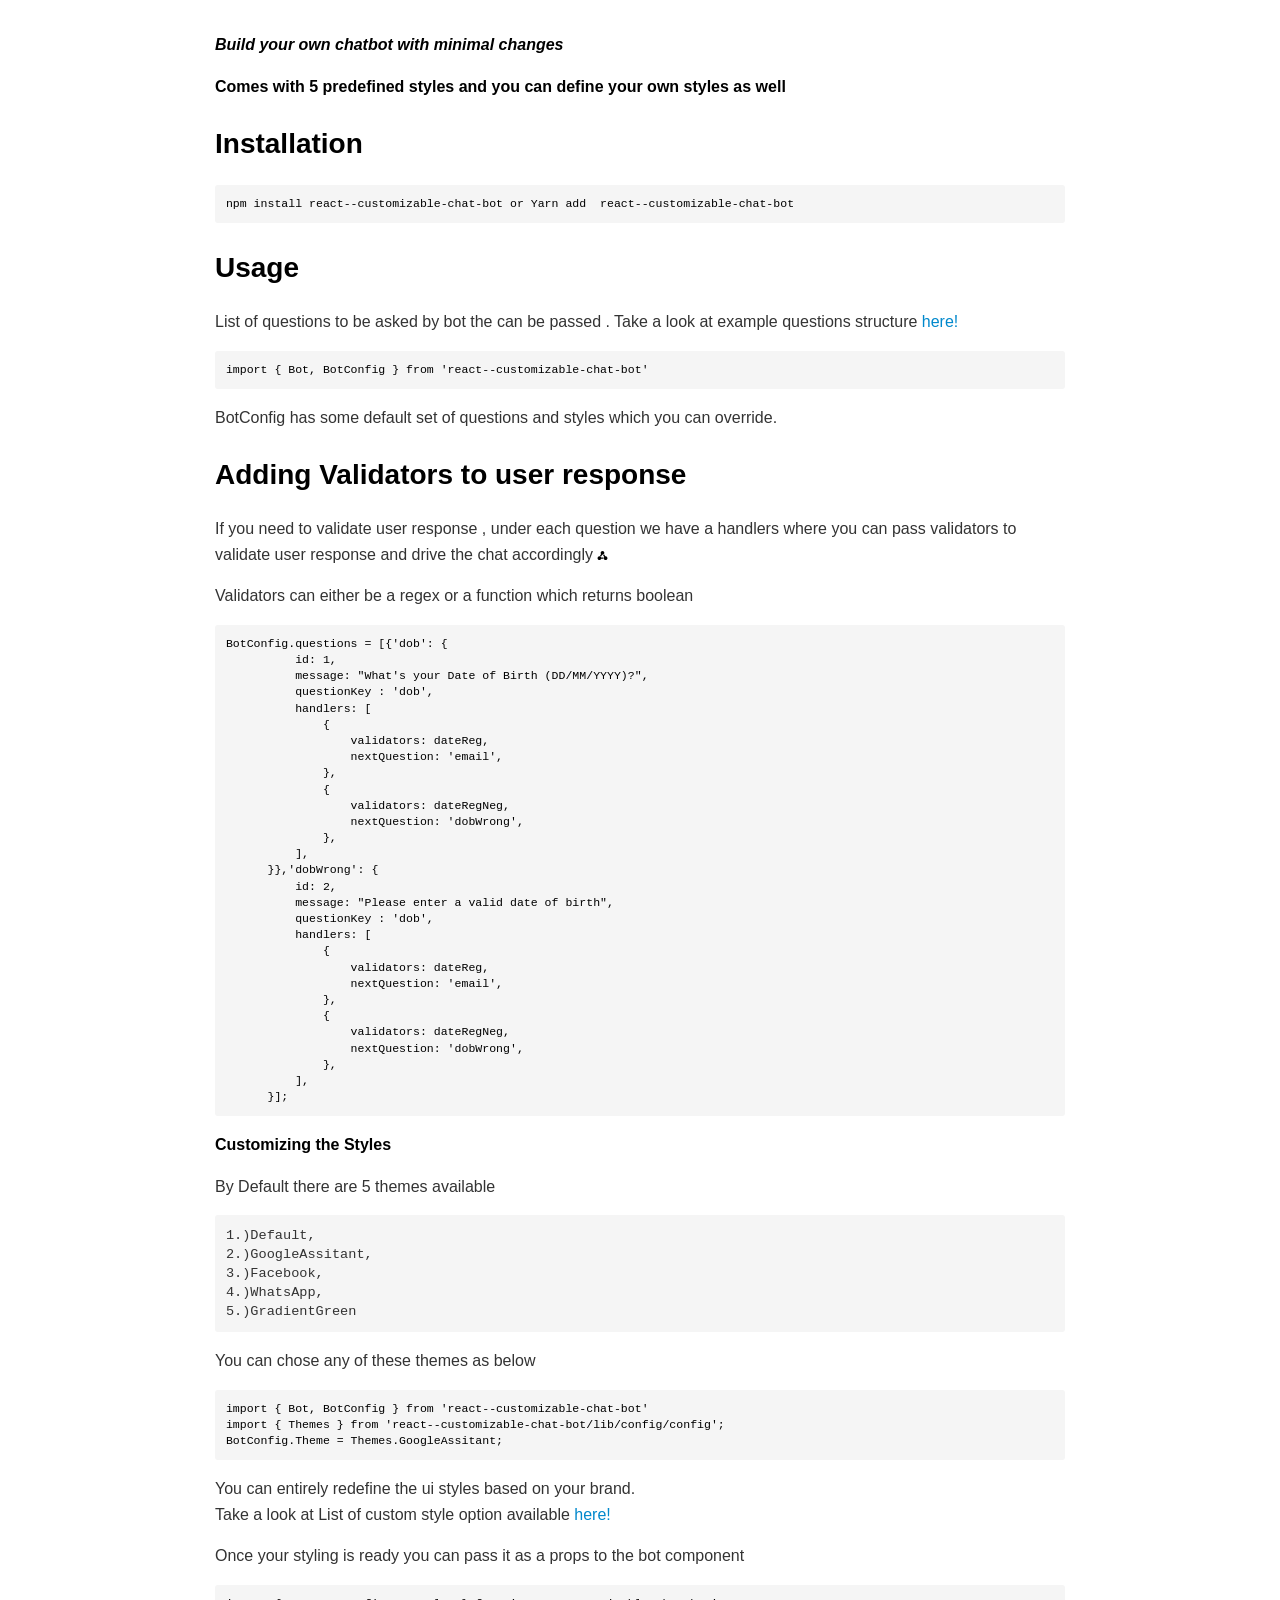
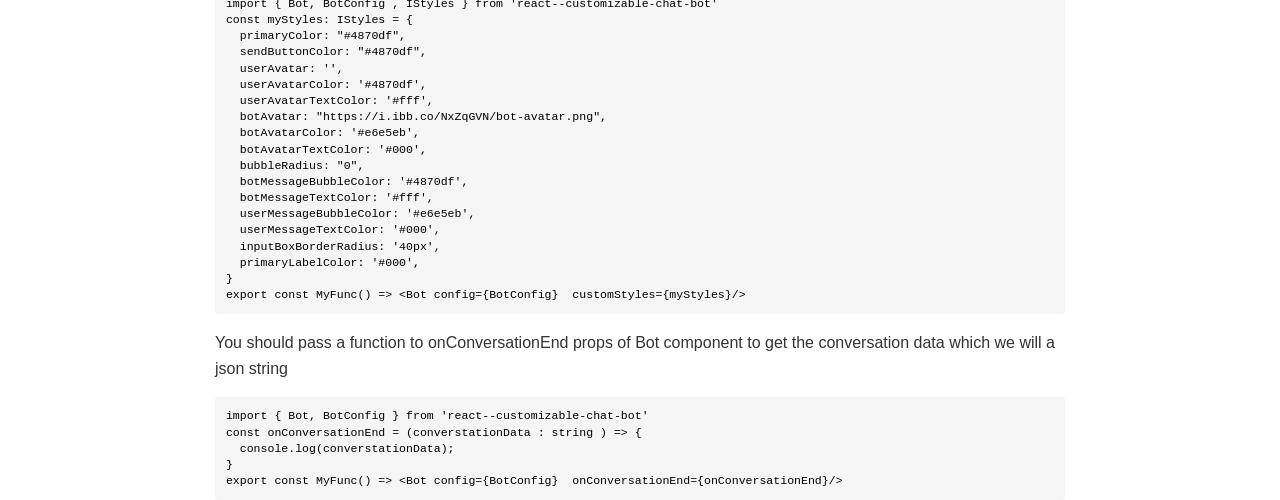
<file: bot-example.html>
<html>
    <head>
    <title>README</title>
    <meta charset="utf-8">
    <meta name="viewport" content="width=device-width, initial-scale=1.0">
    <link rel="stylesheet" href="styles.css">
    <link rel="stylesheet" href="katex.css">

</head>
<body for="html-export">
    <div class="mume markdown-preview  ">
        <p><strong><em>Build your own chatbot with minimal changes</em></strong></p>
        <p><strong>Comes with 5 predefined styles and you can define your own styles as well</strong></p>
        <h2 class="mume-header" id="installation"><strong>Installation</strong></h2>
        <pre data-role="codeBlock" data-info="" class="language-"><code>npm install react--customizable-chat-bot or Yarn add  react--customizable-chat-bot
</code></pre>
        <h2 class="mume-header" id="usage"><strong>Usage</strong></h2>
        <p>List of questions to be asked by bot the can be passed . Take a look at example questions structure <a href="https://github.com/chithakumar13/Bot-Example/blob/master/src/config/Question/Questionnare.ts">here!</a></p>
        <pre data-role="codeBlock" data-info="" class="language-"><code>import { Bot, BotConfig } from 'react--customizable-chat-bot'
</code></pre>
        <p>BotConfig has some default set of questions and styles which you can override.</p>
        <h2 class="mume-header" id="adding-validators-to-user-response"><strong>Adding Validators to user response</strong></h2>
        <p>If you need to validate user response , under each question we have a handlers where you can pass validators to validate user response and drive the chat accordingly <a href="https://coindataflow.com/de/aktie/AMGDF"><img src="cdf.svg" alt="aston martin lagonda aktie" width="11" style="vertical-align: middle;"></a></p>
        <p>Validators can either be a regex or a function which returns boolean</p>
        <pre data-role="codeBlock" data-info="" class="language-"><code>BotConfig.questions = [{'dob': {
          id: 1,
          message: "What's your Date of Birth (DD/MM/YYYY)?",
          questionKey : 'dob',
          handlers: [
              {
                  validators: dateReg,
                  nextQuestion: 'email',
              },
              {
                  validators: dateRegNeg,
                  nextQuestion: 'dobWrong',
              },
          ],
      }},'dobWrong': {
          id: 2,
          message: "Please enter a valid date of birth",
          questionKey : 'dob',
          handlers: [
              {
                  validators: dateReg,
                  nextQuestion: 'email',
              },
              {
                  validators: dateRegNeg,
                  nextQuestion: 'dobWrong',
              },
          ],
      }];
</code></pre>
        <p><strong>Customizing the Styles</strong></p>
        <p>By Default there are 5 themes available</p>
        <pre class="language-text">1.)Default,
2.)GoogleAssitant,
3.)Facebook,
4.)WhatsApp,
5.)GradientGreen
</pre>
        <p>You can chose any of these themes as below</p>
        <pre data-role="codeBlock" data-info="" class="language-"><code>import { Bot, BotConfig } from 'react--customizable-chat-bot'
import { Themes } from 'react--customizable-chat-bot/lib/config/config';
BotConfig.Theme = Themes.GoogleAssitant;
</code></pre>
        <p>You can entirely redefine the ui styles based on your brand.<br>
            Take a look at List of custom style option available <a href="https://github.com/chithakumar13/Bot-Example/blob/master/src/config/style.ts">here!</a></p>
        <p>Once your styling is ready you can pass it as a props to the bot component</p>
        <pre data-role="codeBlock" data-info="" class="language-"><code>import { Bot, BotConfig , IStyles } from 'react--customizable-chat-bot'
const myStyles: IStyles = {
  primaryColor: "#4870df",
  sendButtonColor: "#4870df",
  userAvatar: '',
  userAvatarColor: '#4870df',
  userAvatarTextColor: '#fff',
  botAvatar: "https://i.ibb.co/NxZqGVN/bot-avatar.png",
  botAvatarColor: '#e6e5eb',
  botAvatarTextColor: '#000',
  bubbleRadius: "0",
  botMessageBubbleColor: '#4870df',
  botMessageTextColor: '#fff',
  userMessageBubbleColor: '#e6e5eb',
  userMessageTextColor: '#000',
  inputBoxBorderRadius: '40px',
  primaryLabelColor: '#000',
}
export const MyFunc() =&gt; &lt;Bot config={BotConfig}  customStyles={myStyles}/&gt;
</code></pre>
        <p>You should pass a function to onConversationEnd props of Bot component to get the conversation data which we will a json string</p>
        <pre data-role="codeBlock" data-info="" class="language-"><code>import { Bot, BotConfig } from 'react--customizable-chat-bot'
const onConversationEnd = (converstationData : string ) =&gt; {
  console.log(converstationData);
}
export const MyFunc() =&gt; &lt;Bot config={BotConfig}  onConversationEnd={onConversationEnd}/&gt;
</code></pre>
    </div>
</body>
</html>
</file>
<file: styles.css>
@font-face {
    font-family: KaTeX_AMS;
    font-style: normal;
    font-weight: 400;
    src: url(fonts/KaTeX_AMS-Regular.woff2) format("woff2"), url(fonts/KaTeX_AMS-Regular.woff) format("woff"), url(fonts/KaTeX_AMS-Regular.ttf) format("truetype")
}

@font-face {
    font-family: KaTeX_Caligraphic;
    font-style: normal;
    font-weight: 700;
    src: url(fonts/KaTeX_Caligraphic-Bold.woff2) format("woff2"), url(fonts/KaTeX_Caligraphic-Bold.woff) format("woff"), url(fonts/KaTeX_Caligraphic-Bold.ttf) format("truetype")
}

@font-face {
    font-family: KaTeX_Caligraphic;
    font-style: normal;
    font-weight: 400;
    src: url(fonts/KaTeX_Caligraphic-Regular.woff2) format("woff2"), url(fonts/KaTeX_Caligraphic-Regular.woff) format("woff"), url(fonts/KaTeX_Caligraphic-Regular.ttf) format("truetype")
}

@font-face {
    font-family: KaTeX_Fraktur;
    font-style: normal;
    font-weight: 700;
    src: url(fonts/KaTeX_Fraktur-Bold.woff2) format("woff2"), url(fonts/KaTeX_Fraktur-Bold.woff) format("woff"), url(fonts/KaTeX_Fraktur-Bold.ttf) format("truetype")
}

@font-face {
    font-family: KaTeX_Fraktur;
    font-style: normal;
    font-weight: 400;
    src: url(fonts/KaTeX_Fraktur-Regular.woff2) format("woff2"), url(fonts/KaTeX_Fraktur-Regular.woff) format("woff"), url(fonts/KaTeX_Fraktur-Regular.ttf) format("truetype")
}

@font-face {
    font-family: KaTeX_Main;
    font-style: normal;
    font-weight: 700;
    src: url(fonts/KaTeX_Main-Bold.woff2) format("woff2"), url(fonts/KaTeX_Main-Bold.woff) format("woff"), url(fonts/KaTeX_Main-Bold.ttf) format("truetype")
}

@font-face {
    font-family: KaTeX_Main;
    font-style: italic;
    font-weight: 700;
    src: url(fonts/KaTeX_Main-BoldItalic.woff2) format("woff2"), url(fonts/KaTeX_Main-BoldItalic.woff) format("woff"), url(fonts/KaTeX_Main-BoldItalic.ttf) format("truetype")
}

@font-face {
    font-family: KaTeX_Main;
    font-style: italic;
    font-weight: 400;
    src: url(fonts/KaTeX_Main-Italic.woff2) format("woff2"), url(fonts/KaTeX_Main-Italic.woff) format("woff"), url(fonts/KaTeX_Main-Italic.ttf) format("truetype")
}

@font-face {
    font-family: KaTeX_Main;
    font-style: normal;
    font-weight: 400;
    src: url(fonts/KaTeX_Main-Regular.woff2) format("woff2"), url(fonts/KaTeX_Main-Regular.woff) format("woff"), url(fonts/KaTeX_Main-Regular.ttf) format("truetype")
}

@font-face {
    font-family: KaTeX_Math;
    font-style: italic;
    font-weight: 700;
    src: url(fonts/KaTeX_Math-BoldItalic.woff2) format("woff2"), url(fonts/KaTeX_Math-BoldItalic.woff) format("woff"), url(fonts/KaTeX_Math-BoldItalic.ttf) format("truetype")
}

@font-face {
    font-family: KaTeX_Math;
    font-style: italic;
    font-weight: 400;
    src: url(fonts/KaTeX_Math-Italic.woff2) format("woff2"), url(fonts/KaTeX_Math-Italic.woff) format("woff"), url(fonts/KaTeX_Math-Italic.ttf) format("truetype")
}

@font-face {
    font-family: "KaTeX_SansSerif";
    font-style: normal;
    font-weight: 700;
    src: url(fonts/KaTeX_SansSerif-Bold.woff2) format("woff2"), url(fonts/KaTeX_SansSerif-Bold.woff) format("woff"), url(fonts/KaTeX_SansSerif-Bold.ttf) format("truetype")
}

@font-face {
    font-family: "KaTeX_SansSerif";
    font-style: italic;
    font-weight: 400;
    src: url(fonts/KaTeX_SansSerif-Italic.woff2) format("woff2"), url(fonts/KaTeX_SansSerif-Italic.woff) format("woff"), url(fonts/KaTeX_SansSerif-Italic.ttf) format("truetype")
}

@font-face {
    font-family: "KaTeX_SansSerif";
    font-style: normal;
    font-weight: 400;
    src: url(fonts/KaTeX_SansSerif-Regular.woff2) format("woff2"), url(fonts/KaTeX_SansSerif-Regular.woff) format("woff"), url(fonts/KaTeX_SansSerif-Regular.ttf) format("truetype")
}

@font-face {
    font-family: KaTeX_Script;
    font-style: normal;
    font-weight: 400;
    src: url(fonts/KaTeX_Script-Regular.woff2) format("woff2"), url(fonts/KaTeX_Script-Regular.woff) format("woff"), url(fonts/KaTeX_Script-Regular.ttf) format("truetype")
}

@font-face {
    font-family: KaTeX_Size1;
    font-style: normal;
    font-weight: 400;
    src: url(fonts/KaTeX_Size1-Regular.woff2) format("woff2"), url(fonts/KaTeX_Size1-Regular.woff) format("woff"), url(fonts/KaTeX_Size1-Regular.ttf) format("truetype")
}

@font-face {
    font-family: KaTeX_Size2;
    font-style: normal;
    font-weight: 400;
    src: url(fonts/KaTeX_Size2-Regular.woff2) format("woff2"), url(fonts/KaTeX_Size2-Regular.woff) format("woff"), url(fonts/KaTeX_Size2-Regular.ttf) format("truetype")
}

@font-face {
    font-family: KaTeX_Size3;
    font-style: normal;
    font-weight: 400;
    src: url(fonts/KaTeX_Size3-Regular.woff2) format("woff2"), url(fonts/KaTeX_Size3-Regular.woff) format("woff"), url(fonts/KaTeX_Size3-Regular.ttf) format("truetype")
}

@font-face {
    font-family: KaTeX_Size4;
    font-style: normal;
    font-weight: 400;
    src: url(fonts/KaTeX_Size4-Regular.woff2) format("woff2"), url(fonts/KaTeX_Size4-Regular.woff) format("woff"), url(fonts/KaTeX_Size4-Regular.ttf) format("truetype")
}

@font-face {
    font-family: KaTeX_Typewriter;
    font-style: normal;
    font-weight: 400;
    src: url(fonts/KaTeX_Typewriter-Regular.woff2) format("woff2"), url(fonts/KaTeX_Typewriter-Regular.woff) format("woff"), url(fonts/KaTeX_Typewriter-Regular.ttf) format("truetype")
}

.katex {
    text-rendering: auto;
    font: normal 1.21em KaTeX_Main, Times New Roman, serif;
    line-height: 1.2;
    text-indent: 0
}

.katex * {
    -ms-high-contrast-adjust: none !important;
    border-color: currentColor
}

.katex .katex-version:after {
    content: "0.16.3"
}

.katex .katex-mathml {
    clip: rect(1px, 1px, 1px, 1px);
    border: 0;
    height: 1px;
    overflow: hidden;
    padding: 0;
    position: absolute;
    width: 1px
}

.katex .katex-html>.newline {
    display: block
}

.katex .base {
    position: relative;
    white-space: nowrap;
    width: -webkit-min-content;
    width: -moz-min-content;
    width: min-content
}

.katex .base,
.katex .strut {
    display: inline-block
}

.katex .textbf {
    font-weight: 700
}

.katex .textit {
    font-style: italic
}

.katex .textrm {
    font-family: KaTeX_Main
}

.katex .textsf {
    font-family: KaTeX_SansSerif
}

.katex .texttt {
    font-family: KaTeX_Typewriter
}

.katex .mathnormal {
    font-family: KaTeX_Math;
    font-style: italic
}

.katex .mathit {
    font-family: KaTeX_Main;
    font-style: italic
}

.katex .mathrm {
    font-style: normal
}

.katex .mathbf {
    font-family: KaTeX_Main;
    font-weight: 700
}

.katex .boldsymbol {
    font-family: KaTeX_Math;
    font-style: italic;
    font-weight: 700
}

.katex .amsrm,
.katex .mathbb,
.katex .textbb {
    font-family: KaTeX_AMS
}

.katex .mathcal {
    font-family: KaTeX_Caligraphic
}

.katex .mathfrak,
.katex .textfrak {
    font-family: KaTeX_Fraktur
}

.katex .mathtt {
    font-family: KaTeX_Typewriter
}

.katex .mathscr,
.katex .textscr {
    font-family: KaTeX_Script
}

.katex .mathsf,
.katex .textsf {
    font-family: KaTeX_SansSerif
}

.katex .mathboldsf,
.katex .textboldsf {
    font-family: KaTeX_SansSerif;
    font-weight: 700
}

.katex .mathitsf,
.katex .textitsf {
    font-family: KaTeX_SansSerif;
    font-style: italic
}

.katex .mainrm {
    font-family: KaTeX_Main;
    font-style: normal
}

.katex .vlist-t {
    border-collapse: collapse;
    display: inline-table;
    table-layout: fixed
}

.katex .vlist-r {
    display: table-row
}

.katex .vlist {
    display: table-cell;
    position: relative;
    vertical-align: bottom
}

.katex .vlist>span {
    display: block;
    height: 0;
    position: relative
}

.katex .vlist>span>span {
    display: inline-block
}

.katex .vlist>span>.pstrut {
    overflow: hidden;
    width: 0
}

.katex .vlist-t2 {
    margin-right: -2px
}

.katex .vlist-s {
    display: table-cell;
    font-size: 1px;
    min-width: 2px;
    vertical-align: bottom;
    width: 2px
}

.katex .vbox {
    align-items: baseline;
    display: inline-flex;
    flex-direction: column
}

.katex .hbox {
    width: 100%
}

.katex .hbox,
.katex .thinbox {
    display: inline-flex;
    flex-direction: row
}

.katex .thinbox {
    max-width: 0;
    width: 0
}

.katex .msupsub {
    text-align: left
}

.katex .mfrac>span>span {
    text-align: center
}

.katex .mfrac .frac-line {
    border-bottom-style: solid;
    display: inline-block;
    width: 100%
}

.katex .hdashline,
.katex .hline,
.katex .mfrac .frac-line,
.katex .overline .overline-line,
.katex .rule,
.katex .underline .underline-line {
    min-height: 1px
}

.katex .mspace {
    display: inline-block
}

.katex .clap,
.katex .llap,
.katex .rlap {
    position: relative;
    width: 0
}

.katex .clap>.inner,
.katex .llap>.inner,
.katex .rlap>.inner {
    position: absolute
}

.katex .clap>.fix,
.katex .llap>.fix,
.katex .rlap>.fix {
    display: inline-block
}

.katex .llap>.inner {
    right: 0
}

.katex .clap>.inner,
.katex .rlap>.inner {
    left: 0
}

.katex .clap>.inner>span {
    margin-left: -50%;
    margin-right: 50%
}

.katex .rule {
    border: 0 solid;
    display: inline-block;
    position: relative
}

.katex .hline,
.katex .overline .overline-line,
.katex .underline .underline-line {
    border-bottom-style: solid;
    display: inline-block;
    width: 100%
}

.katex .hdashline {
    border-bottom-style: dashed;
    display: inline-block;
    width: 100%
}

.katex .sqrt>.root {
    margin-left: .27777778em;
    margin-right: -.55555556em
}

.katex .fontsize-ensurer.reset-size1.size1,
.katex .sizing.reset-size1.size1 {
    font-size: 1em
}

.katex .fontsize-ensurer.reset-size1.size2,
.katex .sizing.reset-size1.size2 {
    font-size: 1.2em
}

.katex .fontsize-ensurer.reset-size1.size3,
.katex .sizing.reset-size1.size3 {
    font-size: 1.4em
}

.katex .fontsize-ensurer.reset-size1.size4,
.katex .sizing.reset-size1.size4 {
    font-size: 1.6em
}

.katex .fontsize-ensurer.reset-size1.size5,
.katex .sizing.reset-size1.size5 {
    font-size: 1.8em
}

.katex .fontsize-ensurer.reset-size1.size6,
.katex .sizing.reset-size1.size6 {
    font-size: 2em
}

.katex .fontsize-ensurer.reset-size1.size7,
.katex .sizing.reset-size1.size7 {
    font-size: 2.4em
}

.katex .fontsize-ensurer.reset-size1.size8,
.katex .sizing.reset-size1.size8 {
    font-size: 2.88em
}

.katex .fontsize-ensurer.reset-size1.size9,
.katex .sizing.reset-size1.size9 {
    font-size: 3.456em
}

.katex .fontsize-ensurer.reset-size1.size10,
.katex .sizing.reset-size1.size10 {
    font-size: 4.148em
}

.katex .fontsize-ensurer.reset-size1.size11,
.katex .sizing.reset-size1.size11 {
    font-size: 4.976em
}

.katex .fontsize-ensurer.reset-size2.size1,
.katex .sizing.reset-size2.size1 {
    font-size: .83333333em
}

.katex .fontsize-ensurer.reset-size2.size2,
.katex .sizing.reset-size2.size2 {
    font-size: 1em
}

.katex .fontsize-ensurer.reset-size2.size3,
.katex .sizing.reset-size2.size3 {
    font-size: 1.16666667em
}

.katex .fontsize-ensurer.reset-size2.size4,
.katex .sizing.reset-size2.size4 {
    font-size: 1.33333333em
}

.katex .fontsize-ensurer.reset-size2.size5,
.katex .sizing.reset-size2.size5 {
    font-size: 1.5em
}

.katex .fontsize-ensurer.reset-size2.size6,
.katex .sizing.reset-size2.size6 {
    font-size: 1.66666667em
}

.katex .fontsize-ensurer.reset-size2.size7,
.katex .sizing.reset-size2.size7 {
    font-size: 2em
}

.katex .fontsize-ensurer.reset-size2.size8,
.katex .sizing.reset-size2.size8 {
    font-size: 2.4em
}

.katex .fontsize-ensurer.reset-size2.size9,
.katex .sizing.reset-size2.size9 {
    font-size: 2.88em
}

.katex .fontsize-ensurer.reset-size2.size10,
.katex .sizing.reset-size2.size10 {
    font-size: 3.45666667em
}

.katex .fontsize-ensurer.reset-size2.size11,
.katex .sizing.reset-size2.size11 {
    font-size: 4.14666667em
}

.katex .fontsize-ensurer.reset-size3.size1,
.katex .sizing.reset-size3.size1 {
    font-size: .71428571em
}

.katex .fontsize-ensurer.reset-size3.size2,
.katex .sizing.reset-size3.size2 {
    font-size: .85714286em
}

.katex .fontsize-ensurer.reset-size3.size3,
.katex .sizing.reset-size3.size3 {
    font-size: 1em
}

.katex .fontsize-ensurer.reset-size3.size4,
.katex .sizing.reset-size3.size4 {
    font-size: 1.14285714em
}

.katex .fontsize-ensurer.reset-size3.size5,
.katex .sizing.reset-size3.size5 {
    font-size: 1.28571429em
}

.katex .fontsize-ensurer.reset-size3.size6,
.katex .sizing.reset-size3.size6 {
    font-size: 1.42857143em
}

.katex .fontsize-ensurer.reset-size3.size7,
.katex .sizing.reset-size3.size7 {
    font-size: 1.71428571em
}

.katex .fontsize-ensurer.reset-size3.size8,
.katex .sizing.reset-size3.size8 {
    font-size: 2.05714286em
}

.katex .fontsize-ensurer.reset-size3.size9,
.katex .sizing.reset-size3.size9 {
    font-size: 2.46857143em
}

.katex .fontsize-ensurer.reset-size3.size10,
.katex .sizing.reset-size3.size10 {
    font-size: 2.96285714em
}

.katex .fontsize-ensurer.reset-size3.size11,
.katex .sizing.reset-size3.size11 {
    font-size: 3.55428571em
}

.katex .fontsize-ensurer.reset-size4.size1,
.katex .sizing.reset-size4.size1 {
    font-size: .625em
}

.katex .fontsize-ensurer.reset-size4.size2,
.katex .sizing.reset-size4.size2 {
    font-size: .75em
}

.katex .fontsize-ensurer.reset-size4.size3,
.katex .sizing.reset-size4.size3 {
    font-size: .875em
}

.katex .fontsize-ensurer.reset-size4.size4,
.katex .sizing.reset-size4.size4 {
    font-size: 1em
}

.katex .fontsize-ensurer.reset-size4.size5,
.katex .sizing.reset-size4.size5 {
    font-size: 1.125em
}

.katex .fontsize-ensurer.reset-size4.size6,
.katex .sizing.reset-size4.size6 {
    font-size: 1.25em
}

.katex .fontsize-ensurer.reset-size4.size7,
.katex .sizing.reset-size4.size7 {
    font-size: 1.5em
}

.katex .fontsize-ensurer.reset-size4.size8,
.katex .sizing.reset-size4.size8 {
    font-size: 1.8em
}

.katex .fontsize-ensurer.reset-size4.size9,
.katex .sizing.reset-size4.size9 {
    font-size: 2.16em
}

.katex .fontsize-ensurer.reset-size4.size10,
.katex .sizing.reset-size4.size10 {
    font-size: 2.5925em
}

.katex .fontsize-ensurer.reset-size4.size11,
.katex .sizing.reset-size4.size11 {
    font-size: 3.11em
}

.katex .fontsize-ensurer.reset-size5.size1,
.katex .sizing.reset-size5.size1 {
    font-size: .55555556em
}

.katex .fontsize-ensurer.reset-size5.size2,
.katex .sizing.reset-size5.size2 {
    font-size: .66666667em
}

.katex .fontsize-ensurer.reset-size5.size3,
.katex .sizing.reset-size5.size3 {
    font-size: .77777778em
}

.katex .fontsize-ensurer.reset-size5.size4,
.katex .sizing.reset-size5.size4 {
    font-size: .88888889em
}

.katex .fontsize-ensurer.reset-size5.size5,
.katex .sizing.reset-size5.size5 {
    font-size: 1em
}

.katex .fontsize-ensurer.reset-size5.size6,
.katex .sizing.reset-size5.size6 {
    font-size: 1.11111111em
}

.katex .fontsize-ensurer.reset-size5.size7,
.katex .sizing.reset-size5.size7 {
    font-size: 1.33333333em
}

.katex .fontsize-ensurer.reset-size5.size8,
.katex .sizing.reset-size5.size8 {
    font-size: 1.6em
}

.katex .fontsize-ensurer.reset-size5.size9,
.katex .sizing.reset-size5.size9 {
    font-size: 1.92em
}

.katex .fontsize-ensurer.reset-size5.size10,
.katex .sizing.reset-size5.size10 {
    font-size: 2.30444444em
}

.katex .fontsize-ensurer.reset-size5.size11,
.katex .sizing.reset-size5.size11 {
    font-size: 2.76444444em
}

.katex .fontsize-ensurer.reset-size6.size1,
.katex .sizing.reset-size6.size1 {
    font-size: .5em
}

.katex .fontsize-ensurer.reset-size6.size2,
.katex .sizing.reset-size6.size2 {
    font-size: .6em
}

.katex .fontsize-ensurer.reset-size6.size3,
.katex .sizing.reset-size6.size3 {
    font-size: .7em
}

.katex .fontsize-ensurer.reset-size6.size4,
.katex .sizing.reset-size6.size4 {
    font-size: .8em
}

.katex .fontsize-ensurer.reset-size6.size5,
.katex .sizing.reset-size6.size5 {
    font-size: .9em
}

.katex .fontsize-ensurer.reset-size6.size6,
.katex .sizing.reset-size6.size6 {
    font-size: 1em
}

.katex .fontsize-ensurer.reset-size6.size7,
.katex .sizing.reset-size6.size7 {
    font-size: 1.2em
}

.katex .fontsize-ensurer.reset-size6.size8,
.katex .sizing.reset-size6.size8 {
    font-size: 1.44em
}

.katex .fontsize-ensurer.reset-size6.size9,
.katex .sizing.reset-size6.size9 {
    font-size: 1.728em
}

.katex .fontsize-ensurer.reset-size6.size10,
.katex .sizing.reset-size6.size10 {
    font-size: 2.074em
}

.katex .fontsize-ensurer.reset-size6.size11,
.katex .sizing.reset-size6.size11 {
    font-size: 2.488em
}

.katex .fontsize-ensurer.reset-size7.size1,
.katex .sizing.reset-size7.size1 {
    font-size: .41666667em
}

.katex .fontsize-ensurer.reset-size7.size2,
.katex .sizing.reset-size7.size2 {
    font-size: .5em
}

.katex .fontsize-ensurer.reset-size7.size3,
.katex .sizing.reset-size7.size3 {
    font-size: .58333333em
}

.katex .fontsize-ensurer.reset-size7.size4,
.katex .sizing.reset-size7.size4 {
    font-size: .66666667em
}

.katex .fontsize-ensurer.reset-size7.size5,
.katex .sizing.reset-size7.size5 {
    font-size: .75em
}

.katex .fontsize-ensurer.reset-size7.size6,
.katex .sizing.reset-size7.size6 {
    font-size: .83333333em
}

.katex .fontsize-ensurer.reset-size7.size7,
.katex .sizing.reset-size7.size7 {
    font-size: 1em
}

.katex .fontsize-ensurer.reset-size7.size8,
.katex .sizing.reset-size7.size8 {
    font-size: 1.2em
}

.katex .fontsize-ensurer.reset-size7.size9,
.katex .sizing.reset-size7.size9 {
    font-size: 1.44em
}

.katex .fontsize-ensurer.reset-size7.size10,
.katex .sizing.reset-size7.size10 {
    font-size: 1.72833333em
}

.katex .fontsize-ensurer.reset-size7.size11,
.katex .sizing.reset-size7.size11 {
    font-size: 2.07333333em
}

.katex .fontsize-ensurer.reset-size8.size1,
.katex .sizing.reset-size8.size1 {
    font-size: .34722222em
}

.katex .fontsize-ensurer.reset-size8.size2,
.katex .sizing.reset-size8.size2 {
    font-size: .41666667em
}

.katex .fontsize-ensurer.reset-size8.size3,
.katex .sizing.reset-size8.size3 {
    font-size: .48611111em
}

.katex .fontsize-ensurer.reset-size8.size4,
.katex .sizing.reset-size8.size4 {
    font-size: .55555556em
}

.katex .fontsize-ensurer.reset-size8.size5,
.katex .sizing.reset-size8.size5 {
    font-size: .625em
}

.katex .fontsize-ensurer.reset-size8.size6,
.katex .sizing.reset-size8.size6 {
    font-size: .69444444em
}

.katex .fontsize-ensurer.reset-size8.size7,
.katex .sizing.reset-size8.size7 {
    font-size: .83333333em
}

.katex .fontsize-ensurer.reset-size8.size8,
.katex .sizing.reset-size8.size8 {
    font-size: 1em
}

.katex .fontsize-ensurer.reset-size8.size9,
.katex .sizing.reset-size8.size9 {
    font-size: 1.2em
}

.katex .fontsize-ensurer.reset-size8.size10,
.katex .sizing.reset-size8.size10 {
    font-size: 1.44027778em
}

.katex .fontsize-ensurer.reset-size8.size11,
.katex .sizing.reset-size8.size11 {
    font-size: 1.72777778em
}

.katex .fontsize-ensurer.reset-size9.size1,
.katex .sizing.reset-size9.size1 {
    font-size: .28935185em
}

.katex .fontsize-ensurer.reset-size9.size2,
.katex .sizing.reset-size9.size2 {
    font-size: .34722222em
}

.katex .fontsize-ensurer.reset-size9.size3,
.katex .sizing.reset-size9.size3 {
    font-size: .40509259em
}

.katex .fontsize-ensurer.reset-size9.size4,
.katex .sizing.reset-size9.size4 {
    font-size: .46296296em
}

.katex .fontsize-ensurer.reset-size9.size5,
.katex .sizing.reset-size9.size5 {
    font-size: .52083333em
}

.katex .fontsize-ensurer.reset-size9.size6,
.katex .sizing.reset-size9.size6 {
    font-size: .5787037em
}

.katex .fontsize-ensurer.reset-size9.size7,
.katex .sizing.reset-size9.size7 {
    font-size: .69444444em
}

.katex .fontsize-ensurer.reset-size9.size8,
.katex .sizing.reset-size9.size8 {
    font-size: .83333333em
}

.katex .fontsize-ensurer.reset-size9.size9,
.katex .sizing.reset-size9.size9 {
    font-size: 1em
}

.katex .fontsize-ensurer.reset-size9.size10,
.katex .sizing.reset-size9.size10 {
    font-size: 1.20023148em
}

.katex .fontsize-ensurer.reset-size9.size11,
.katex .sizing.reset-size9.size11 {
    font-size: 1.43981481em
}

.katex .fontsize-ensurer.reset-size10.size1,
.katex .sizing.reset-size10.size1 {
    font-size: .24108004em
}

.katex .fontsize-ensurer.reset-size10.size2,
.katex .sizing.reset-size10.size2 {
    font-size: .28929605em
}

.katex .fontsize-ensurer.reset-size10.size3,
.katex .sizing.reset-size10.size3 {
    font-size: .33751205em
}

.katex .fontsize-ensurer.reset-size10.size4,
.katex .sizing.reset-size10.size4 {
    font-size: .38572806em
}

.katex .fontsize-ensurer.reset-size10.size5,
.katex .sizing.reset-size10.size5 {
    font-size: .43394407em
}

.katex .fontsize-ensurer.reset-size10.size6,
.katex .sizing.reset-size10.size6 {
    font-size: .48216008em
}

.katex .fontsize-ensurer.reset-size10.size7,
.katex .sizing.reset-size10.size7 {
    font-size: .57859209em
}

.katex .fontsize-ensurer.reset-size10.size8,
.katex .sizing.reset-size10.size8 {
    font-size: .69431051em
}

.katex .fontsize-ensurer.reset-size10.size9,
.katex .sizing.reset-size10.size9 {
    font-size: .83317261em
}

.katex .fontsize-ensurer.reset-size10.size10,
.katex .sizing.reset-size10.size10 {
    font-size: 1em
}

.katex .fontsize-ensurer.reset-size10.size11,
.katex .sizing.reset-size10.size11 {
    font-size: 1.19961427em
}

.katex .fontsize-ensurer.reset-size11.size1,
.katex .sizing.reset-size11.size1 {
    font-size: .20096463em
}

.katex .fontsize-ensurer.reset-size11.size2,
.katex .sizing.reset-size11.size2 {
    font-size: .24115756em
}

.katex .fontsize-ensurer.reset-size11.size3,
.katex .sizing.reset-size11.size3 {
    font-size: .28135048em
}

.katex .fontsize-ensurer.reset-size11.size4,
.katex .sizing.reset-size11.size4 {
    font-size: .32154341em
}

.katex .fontsize-ensurer.reset-size11.size5,
.katex .sizing.reset-size11.size5 {
    font-size: .36173633em
}

.katex .fontsize-ensurer.reset-size11.size6,
.katex .sizing.reset-size11.size6 {
    font-size: .40192926em
}

.katex .fontsize-ensurer.reset-size11.size7,
.katex .sizing.reset-size11.size7 {
    font-size: .48231511em
}

.katex .fontsize-ensurer.reset-size11.size8,
.katex .sizing.reset-size11.size8 {
    font-size: .57877814em
}

.katex .fontsize-ensurer.reset-size11.size9,
.katex .sizing.reset-size11.size9 {
    font-size: .69453376em
}

.katex .fontsize-ensurer.reset-size11.size10,
.katex .sizing.reset-size11.size10 {
    font-size: .83360129em
}

.katex .fontsize-ensurer.reset-size11.size11,
.katex .sizing.reset-size11.size11 {
    font-size: 1em
}

.katex .delimsizing.size1 {
    font-family: KaTeX_Size1
}

.katex .delimsizing.size2 {
    font-family: KaTeX_Size2
}

.katex .delimsizing.size3 {
    font-family: KaTeX_Size3
}

.katex .delimsizing.size4 {
    font-family: KaTeX_Size4
}

.katex .delimsizing.mult .delim-size1>span {
    font-family: KaTeX_Size1
}

.katex .delimsizing.mult .delim-size4>span {
    font-family: KaTeX_Size4
}

.katex .nulldelimiter {
    display: inline-block;
    width: .12em
}

.katex .delimcenter,
.katex .op-symbol {
    position: relative
}

.katex .op-symbol.small-op {
    font-family: KaTeX_Size1
}

.katex .op-symbol.large-op {
    font-family: KaTeX_Size2
}

.katex .accent>.vlist-t,
.katex .op-limits>.vlist-t {
    text-align: center
}

.katex .accent .accent-body {
    position: relative
}

.katex .accent .accent-body:not(.accent-full) {
    width: 0
}

.katex .overlay {
    display: block
}

.katex .mtable .vertical-separator {
    display: inline-block;
    min-width: 1px
}

.katex .mtable .arraycolsep {
    display: inline-block
}

.katex .mtable .col-align-c>.vlist-t {
    text-align: center
}

.katex .mtable .col-align-l>.vlist-t {
    text-align: left
}

.katex .mtable .col-align-r>.vlist-t {
    text-align: right
}

.katex .svg-align {
    text-align: left
}

.katex svg {
    fill: currentColor;
    stroke: currentColor;
    fill-rule: nonzero;
    fill-opacity: 1;
    stroke-width: 1;
    stroke-linecap: butt;
    stroke-linejoin: miter;
    stroke-miterlimit: 4;
    stroke-dasharray: none;
    stroke-dashoffset: 0;
    stroke-opacity: 1;
    display: block;
    height: inherit;
    position: absolute;
    width: 100%
}

.katex svg path {
    stroke: none
}

.katex img {
    border-style: none;
    max-height: none;
    max-width: none;
    min-height: 0;
    min-width: 0
}

.katex .stretchy {
    display: block;
    overflow: hidden;
    position: relative;
    width: 100%
}

.katex .stretchy:after,
.katex .stretchy:before {
    content: ""
}

.katex .hide-tail {
    overflow: hidden;
    position: relative;
    width: 100%
}

.katex .halfarrow-left {
    left: 0;
    overflow: hidden;
    position: absolute;
    width: 50.2%
}

.katex .halfarrow-right {
    overflow: hidden;
    position: absolute;
    right: 0;
    width: 50.2%
}

.katex .brace-left {
    left: 0;
    overflow: hidden;
    position: absolute;
    width: 25.1%
}

.katex .brace-center {
    left: 25%;
    overflow: hidden;
    position: absolute;
    width: 50%
}

.katex .brace-right {
    overflow: hidden;
    position: absolute;
    right: 0;
    width: 25.1%
}

.katex .x-arrow-pad {
    padding: 0 .5em
}

.katex .cd-arrow-pad {
    padding: 0 .55556em 0 .27778em
}

.katex .mover,
.katex .munder,
.katex .x-arrow {
    text-align: center
}

.katex .boxpad {
    padding: 0 .3em
}

.katex .fbox,
.katex .fcolorbox {
    border: .04em solid;
    box-sizing: border-box
}

.katex .cancel-pad {
    padding: 0 .2em
}

.katex .cancel-lap {
    margin-left: -.2em;
    margin-right: -.2em
}

.katex .sout {
    border-bottom-style: solid;
    border-bottom-width: .08em
}

.katex .angl {
    border-right: .049em solid;
    border-top: .049em solid;
    box-sizing: border-box;
    margin-right: .03889em
}

.katex .anglpad {
    padding: 0 .03889em
}

.katex .eqn-num:before {
    content: "(" counter(katexEqnNo) ")";
    counter-increment: katexEqnNo
}

.katex .mml-eqn-num:before {
    content: "(" counter(mmlEqnNo) ")";
    counter-increment: mmlEqnNo
}

.katex .mtr-glue {
    width: 50%
}

.katex .cd-vert-arrow {
    display: inline-block;
    position: relative
}

.katex .cd-label-left {
    display: inline-block;
    position: absolute;
    right: calc(50% + .3em);
    text-align: left
}

.katex .cd-label-right {
    display: inline-block;
    left: calc(50% + .3em);
    position: absolute;
    text-align: right
}

.katex-display {
    display: block;
    margin: 1em 0;
    text-align: center
}

.katex-display>.katex {
    display: block;
    text-align: center;
    white-space: nowrap
}

.katex-display>.katex>.katex-html {
    display: block;
    position: relative
}

.katex-display>.katex>.katex-html>.tag {
    position: absolute;
    right: 0
}

.katex-display.leqno>.katex>.katex-html>.tag {
    left: 0;
    right: auto
}

.katex-display.fleqn>.katex {
    padding-left: 2em;
    text-align: left
}

body {
    counter-reset: katexEqnNo mmlEqnNo
}
</file>
<file: katex.css>
/**
* prism.js Github theme based on GitHub's theme.
* @author Sam Clarke
*/
code[class*="language-"],
pre[class*="language-"] {
    color: #333;
    background: none;
    font-family: Consolas, "Liberation Mono", Menlo, Courier, monospace;
    text-align: left;
    white-space: pre;
    word-spacing: normal;
    word-break: normal;
    word-wrap: normal;
    line-height: 1.4;
    -moz-tab-size: 8;
    -o-tab-size: 8;
    tab-size: 8;
    -webkit-hyphens: none;
    -moz-hyphens: none;
    -ms-hyphens: none;
    hyphens: none;
}
/* Code blocks */
pre[class*="language-"] {
    padding: .8em;
    overflow: auto;
    /* border: 1px solid #ddd; */
    border-radius: 3px;
    /* background: #fff; */
    background: #f5f5f5;
}
/* Inline code */
:not(pre)>code[class*="language-"] {
    padding: .1em;
    border-radius: .3em;
    white-space: normal;
    background: #f5f5f5;
}
.token.comment,
.token.blockquote {
    color: #969896;
}
.token.cdata {
    color: #183691;
}
.token.doctype,
.token.punctuation,
.token.variable,
.token.macro.property {
    color: #333;
}
.token.operator,
.token.important,
.token.keyword,
.token.rule,
.token.builtin {
    color: #a71d5d;
}
.token.string,
.token.url,
.token.regex,
.token.attr-value {
    color: #183691;
}
.token.property,
.token.number,
.token.boolean,
.token.entity,
.token.atrule,
.token.constant,
.token.symbol,
.token.command,
.token.code {
    color: #0086b3;
}
.token.tag,
.token.selector,
.token.prolog {
    color: #63a35c;
}
.token.function,
.token.namespace,
.token.pseudo-element,
.token.class,
.token.class-name,
.token.pseudo-class,
.token.id,
.token.url-reference .token.variable,
.token.attr-name {
    color: #795da3;
}
.token.entity {
    cursor: help;
}
.token.title,
.token.title .token.punctuation {
    font-weight: bold;
    color: #1d3e81;
}
.token.list {
    color: #ed6a43;
}
.token.inserted {
    background-color: #eaffea;
    color: #55a532;
}
.token.deleted {
    background-color: #ffecec;
    color: #bd2c00;
}
.token.bold {
    font-weight: bold;
}
.token.italic {
    font-style: italic;
}
/* JSON */
.language-json .token.property {
    color: #183691;
}
.language-markup .token.tag .token.punctuation {
    color: #333;
}
/* CSS */
code.language-css,
.language-css .token.function {
    color: #0086b3;
}
/* YAML */
.language-yaml .token.atrule {
    color: #63a35c;
}
code.language-yaml {
    color: #183691;
}
/* Ruby */
.language-ruby .token.function {
    color: #333;
}
/* Markdown */
.language-markdown .token.url {
    color: #795da3;
}
/* Makefile */
.language-makefile .token.symbol {
    color: #795da3;
}
.language-makefile .token.variable {
    color: #183691;
}
.language-makefile .token.builtin {
    color: #0086b3;
}
/* Bash */
.language-bash .token.keyword {
    color: #0086b3;
}
/* highlight */
pre[data-line] {
    position: relative;
    padding: 1em 0 1em 3em;
}
pre[data-line] .line-highlight-wrapper {
    position: absolute;
    top: 0;
    left: 0;
    background-color: transparent;
    display: block;
    width: 100%;
}
pre[data-line] .line-highlight {
    position: absolute;
    left: 0;
    right: 0;
    padding: inherit 0;
    margin-top: 1em;
    background: hsla(24, 20%, 50%, .08);
    background: linear-gradient(to right, hsla(24, 20%, 50%, .1) 70%, hsla(24, 20%, 50%, 0));
    pointer-events: none;
    line-height: inherit;
    white-space: pre;
}
pre[data-line] .line-highlight:before,
pre[data-line] .line-highlight[data-end]:after {
    content: attr(data-start);
    position: absolute;
    top: .4em;
    left: .6em;
    min-width: 1em;
    padding: 0 .5em;
    background-color: hsla(24, 20%, 50%, .4);
    color: hsl(24, 20%, 95%);
    font: bold 65%/1.5 sans-serif;
    text-align: center;
    vertical-align: .3em;
    border-radius: 999px;
    text-shadow: none;
    box-shadow: 0 1px white;
}
pre[data-line] .line-highlight[data-end]:after {
    content: attr(data-end);
    top: auto;
    bottom: .4em;
}
html body {
    font-family: "Helvetica Neue", Helvetica, "Segoe UI", Arial, freesans, sans-serif;
    font-size: 16px;
    line-height: 1.6;
    color: #333;
    background-color: #fff;
    overflow: initial;
    box-sizing: border-box;
    word-wrap: break-word
}
html body>:first-child {
    margin-top: 0
}
html body h1,
html body h2,
html body h3,
html body h4,
html body h5,
html body h6 {
    line-height: 1.2;
    margin-top: 1em;
    margin-bottom: 16px;
    color: #000
}
html body h1 {
    font-size: 2.25em;
    font-weight: 300;
    padding-bottom: .3em
}
html body h2 {
    font-size: 1.75em;
    font-weight: 400;
    padding-bottom: .3em
}
html body h3 {
    font-size: 1.5em;
    font-weight: 500
}
html body h4 {
    font-size: 1.25em;
    font-weight: 600
}
html body h5 {
    font-size: 1.1em;
    font-weight: 600
}
html body h6 {
    font-size: 1em;
    font-weight: 600
}
html body h1,
html body h2,
html body h3,
html body h4,
html body h5 {
    font-weight: 600
}
html body h5 {
    font-size: 1em
}
html body h6 {
    color: #5c5c5c
}
html body strong {
    color: #000
}
html body del {
    color: #5c5c5c
}
html body a:not([href]) {
    color: inherit;
    text-decoration: none
}
html body a {
    color: #08c;
    text-decoration: none
}
html body a:hover {
    color: #00a3f5;
    text-decoration: none
}
html body img {
    max-width: 100%
}
html body>p {
    margin-top: 0;
    margin-bottom: 16px;
    word-wrap: break-word
}
html body>ul,
html body>ol {
    margin-bottom: 16px
}
html body ul,
html body ol {
    padding-left: 2em
}
html body ul.no-list,
html body ol.no-list {
    padding: 0;
    list-style-type: none
}
html body ul ul,
html body ul ol,
html body ol ol,
html body ol ul {
    margin-top: 0;
    margin-bottom: 0
}
html body li {
    margin-bottom: 0
}
html body li.task-list-item {
    list-style: none
}
html body li>p {
    margin-top: 0;
    margin-bottom: 0
}
html body .task-list-item-checkbox {
    margin: 0 .2em .25em -1.8em;
    vertical-align: middle
}
html body .task-list-item-checkbox:hover {
    cursor: pointer
}
html body blockquote {
    margin: 16px 0;
    font-size: inherit;
    padding: 0 15px;
    color: #5c5c5c;
    background-color: #f0f0f0;
    border-left: 4px solid #d6d6d6
}
html body blockquote>:first-child {
    margin-top: 0
}
html body blockquote>:last-child {
    margin-bottom: 0
}
html body hr {
    height: 4px;
    margin: 32px 0;
    background-color: #d6d6d6;
    border: 0 none
}
html body table {
    margin: 10px 0 15px 0;
    border-collapse: collapse;
    border-spacing: 0;
    display: block;
    width: 100%;
    overflow: auto;
    word-break: normal;
    word-break: keep-all
}
html body table th {
    font-weight: bold;
    color: #000
}
html body table td,
html body table th {
    border: 1px solid #d6d6d6;
    padding: 6px 13px
}
html body dl {
    padding: 0
}
html body dl dt {
    padding: 0;
    margin-top: 16px;
    font-size: 1em;
    font-style: italic;
    font-weight: bold
}
html body dl dd {
    padding: 0 16px;
    margin-bottom: 16px
}
html body code {
    font-family: Menlo, Monaco, Consolas, 'Courier New', monospace;
    font-size: .85em !important;
    color: #000;
    background-color: #f0f0f0;
    border-radius: 3px;
    padding: .2em 0
}
html body code::before,
html body code::after {
    letter-spacing: -0.2em;
    content: "\00a0"
}
html body pre>code {
    padding: 0;
    margin: 0;
    font-size: .85em !important;
    word-break: normal;
    white-space: pre;
    background: transparent;
    border: 0
}
html body .highlight {
    margin-bottom: 16px
}
html body .highlight pre,
html body pre {
    padding: 1em;
    overflow: auto;
    font-size: .85em !important;
    line-height: 1.45;
    border: #d6d6d6;
    border-radius: 3px
}
html body .highlight pre {
    margin-bottom: 0;
    word-break: normal
}
html body pre code,
html body pre tt {
    display: inline;
    max-width: initial;
    padding: 0;
    margin: 0;
    overflow: initial;
    line-height: inherit;
    word-wrap: normal;
    background-color: transparent;
    border: 0
}
html body pre code:before,
html body pre tt:before,
html body pre code:after,
html body pre tt:after {
    content: normal
}
html body p,
html body blockquote,
html body ul,
html body ol,
html body dl,
html body pre {
    margin-top: 0;
    margin-bottom: 16px
}
html body kbd {
    color: #000;
    border: 1px solid #d6d6d6;
    border-bottom: 2px solid #c7c7c7;
    padding: 2px 4px;
    background-color: #f0f0f0;
    border-radius: 3px
}
@media print {
    html body {
        background-color: #fff
    }
    html body h1,
    html body h2,
    html body h3,
    html body h4,
    html body h5,
    html body h6 {
        color: #000;
        page-break-after: avoid
    }
    html body blockquote {
        color: #5c5c5c
    }
    html body pre {
        page-break-inside: avoid
    }
    html body table {
        display: table
    }
    html body img {
        display: block;
        max-width: 100%;
        max-height: 100%
    }
    html body pre,
    html body code {
        word-wrap: break-word;
        white-space: pre
    }
}
.markdown-preview {
    width: 100%;
    height: 100%;
    box-sizing: border-box
}
.markdown-preview .pagebreak,
.markdown-preview .newpage {
    page-break-before: always
}
.markdown-preview pre.line-numbers {
    position: relative;
    padding-left: 3.8em;
    counter-reset: linenumber
}
.markdown-preview pre.line-numbers>code {
    position: relative
}
.markdown-preview pre.line-numbers .line-numbers-rows {
    position: absolute;
    pointer-events: none;
    top: 1em;
    font-size: 100%;
    left: 0;
    width: 3em;
    letter-spacing: -1px;
    border-right: 1px solid #999;
    -webkit-user-select: none;
    -moz-user-select: none;
    -ms-user-select: none;
    user-select: none
}
.markdown-preview pre.line-numbers .line-numbers-rows>span {
    pointer-events: none;
    display: block;
    counter-increment: linenumber
}
.markdown-preview pre.line-numbers .line-numbers-rows>span:before {
    content: counter(linenumber);
    color: #999;
    display: block;
    padding-right: .8em;
    text-align: right
}
.markdown-preview .mathjax-exps .MathJax_Display {
    text-align: center !important
}
.markdown-preview:not([for="preview"]) .code-chunk .btn-group {
    display: none
}
.markdown-preview:not([for="preview"]) .code-chunk .status {
    display: none
}
.markdown-preview:not([for="preview"]) .code-chunk .output-div {
    margin-bottom: 16px
}
.scrollbar-style::-webkit-scrollbar {
    width: 8px
}
.scrollbar-style::-webkit-scrollbar-track {
    border-radius: 10px;
    background-color: transparent
}
.scrollbar-style::-webkit-scrollbar-thumb {
    border-radius: 5px;
    background-color: rgba(150, 150, 150, 0.66);
    border: 4px solid rgba(150, 150, 150, 0.66);
    background-clip: content-box
}
html body[for="html-export"]:not([data-presentation-mode]) {
    position: relative;
    width: 100%;
    height: 100%;
    top: 0;
    left: 0;
    margin: 0;
    padding: 0;
    overflow: auto
}
html body[for="html-export"]:not([data-presentation-mode]) .markdown-preview {
    position: relative;
    top: 0
}
@media screen and (min-width:914px) {
    html body[for="html-export"]:not([data-presentation-mode]) .markdown-preview {
        padding: 2em calc(50% - 457px + 2em)
    }
}
@media screen and (max-width:914px) {
    html body[for="html-export"]:not([data-presentation-mode]) .markdown-preview {
        padding: 2em
    }
}
@media screen and (max-width:450px) {
    html body[for="html-export"]:not([data-presentation-mode]) .markdown-preview {
        font-size: 14px !important;
        padding: 1em
    }
}
@media print {
    html body[for="html-export"]:not([data-presentation-mode]) #sidebar-toc-btn {
        display: none
    }
}
html body[for="html-export"]:not([data-presentation-mode]) #sidebar-toc-btn {
    position: fixed;
    bottom: 8px;
    left: 8px;
    font-size: 28px;
    cursor: pointer;
    color: inherit;
    z-index: 99;
    width: 32px;
    text-align: center;
    opacity: .4
}
html body[for="html-export"]:not([data-presentation-mode])[html-show-sidebar-toc] #sidebar-toc-btn {
    opacity: 1
}
html body[for="html-export"]:not([data-presentation-mode])[html-show-sidebar-toc] .md-sidebar-toc {
    position: fixed;
    top: 0;
    left: 0;
    width: 300px;
    height: 100%;
    padding: 32px 0 48px 0;
    font-size: 14px;
    box-shadow: 0 0 4px rgba(150, 150, 150, 0.33);
    box-sizing: border-box;
    overflow: auto;
    background-color: inherit
}
html body[for="html-export"]:not([data-presentation-mode])[html-show-sidebar-toc] .md-sidebar-toc::-webkit-scrollbar {
    width: 8px
}
html body[for="html-export"]:not([data-presentation-mode])[html-show-sidebar-toc] .md-sidebar-toc::-webkit-scrollbar-track {
    border-radius: 10px;
    background-color: transparent
}
html body[for="html-export"]:not([data-presentation-mode])[html-show-sidebar-toc] .md-sidebar-toc::-webkit-scrollbar-thumb {
    border-radius: 5px;
    background-color: rgba(150, 150, 150, 0.66);
    border: 4px solid rgba(150, 150, 150, 0.66);
    background-clip: content-box
}
html body[for="html-export"]:not([data-presentation-mode])[html-show-sidebar-toc] .md-sidebar-toc a {
    text-decoration: none
}
html body[for="html-export"]:not([data-presentation-mode])[html-show-sidebar-toc] .md-sidebar-toc ul {
    padding: 0 1.6em;
    margin-top: .8em
}
html body[for="html-export"]:not([data-presentation-mode])[html-show-sidebar-toc] .md-sidebar-toc li {
    margin-bottom: .8em
}
html body[for="html-export"]:not([data-presentation-mode])[html-show-sidebar-toc] .md-sidebar-toc ul {
    list-style-type: none
}
html body[for="html-export"]:not([data-presentation-mode])[html-show-sidebar-toc] .markdown-preview {
    left: 300px;
    width: calc(100% - 300px);
    padding: 2em calc(50% - 457px - 150px);
    margin: 0;
    box-sizing: border-box
}
@media screen and (max-width:1274px) {
    html body[for="html-export"]:not([data-presentation-mode])[html-show-sidebar-toc] .markdown-preview {
        padding: 2em
    }
}
@media screen and (max-width:450px) {
    html body[for="html-export"]:not([data-presentation-mode])[html-show-sidebar-toc] .markdown-preview {
        width: 100%
    }
}
html body[for="html-export"]:not([data-presentation-mode]):not([html-show-sidebar-toc]) .markdown-preview {
    left: 50%;
    transform: translateX(-50%)
}
html body[for="html-export"]:not([data-presentation-mode]):not([html-show-sidebar-toc]) .md-sidebar-toc {
    display: none
}
/* Please visit the URL below for more information: */
/*   https://shd101wyy.github.io/markdown-preview-enhanced/#/customize-css */
</file>
